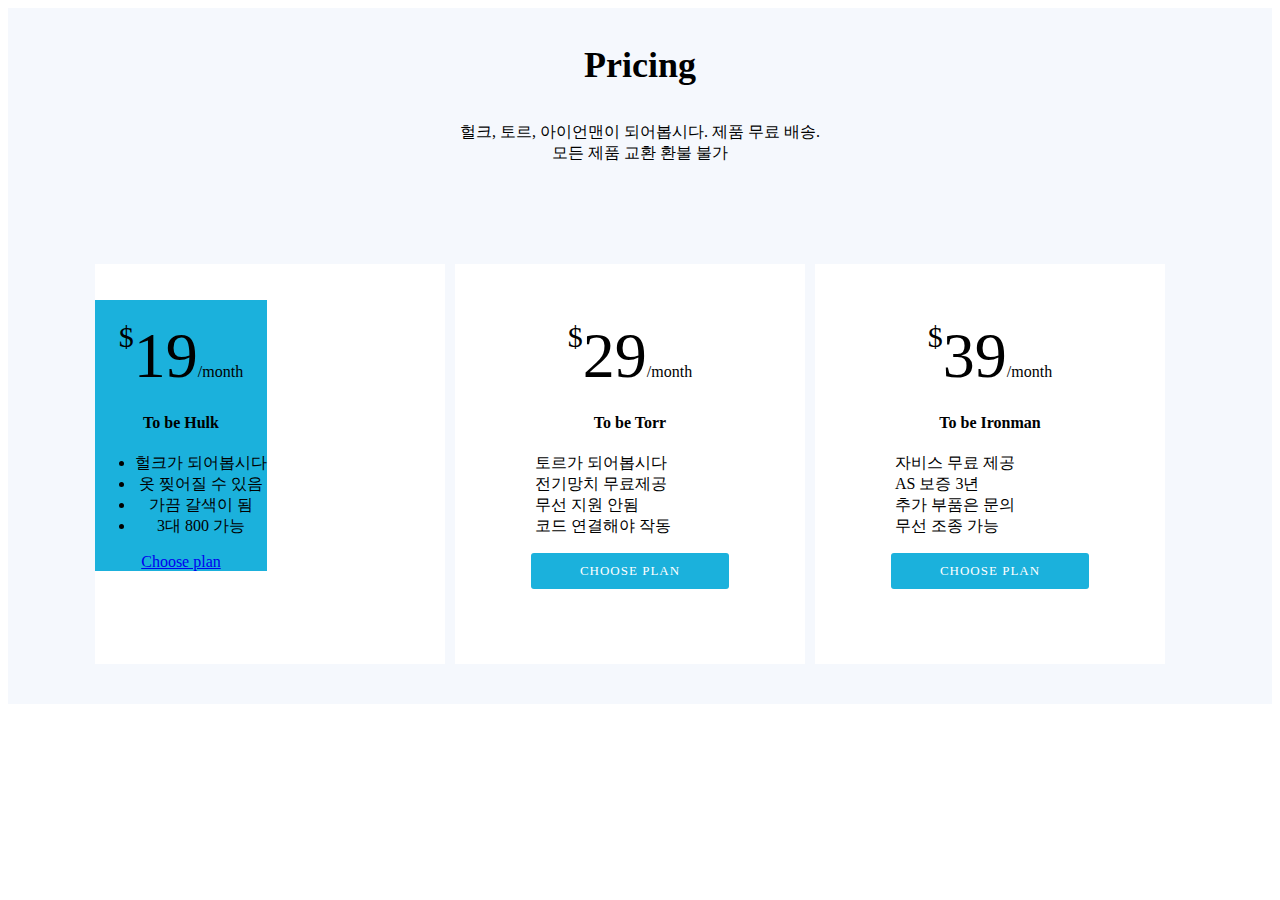
<file: 1주차금요일과제/asd.html>
<!DOCTYPE html>
<html lang="en">
<head>
    <meta charset="UTF-8">
    <title>Title</title>
    <style>


        #pwrap_3 {
            width: 100%;
            border: 0px;
            background-color: #f5f8fd;
        }
        
        #pmain_3 {
            width: 1100px;
            margin: 0 auto;
        }

        #pheader_3 {
            text-align: center;
        }

        #pheader_3 > h3 {
            width: 50%;
            display: inline-block;
            font-size: 36px;
        }


        .currency_3 {
            font-size: 30px;
            top: -30px;
            position: relative;
            font-weight: 400;
        }

        .month_3 {
            font-size: 16px;
            font-weight: 400;
        }

        .price_3 {
            font-size: 64px;
            font-weight: 400;
        }

        #pheader_3 > p {
            margin: 0 auto 30px auto;
            width: 50%;
            padding-bottom: 60px;
        }

        #pmain_3 {
            overflow: hidden;
            position: relative;
        }

        .pmainwrap_3 {
            width: 350px;
            height: 400px;
            float: left;
            margin: 10px 5px 40px 5px;
            padding: 36px 0px;
            text-align: center;
            box-sizing: border-box;
            background-color: white;
            position: relative;
            transition: 0.3s ease-in-out;
            z-index: 1;
            font-weight: 300;
            overflow: hidden;
        }

        .pmainwrap_3:hover {
            box-shadow: 0 1px 20px 10px lightgray;
            transform: scale(1.05);

        }

        .pmainwrap_3 > ul li {
            list-style: none;
            text-align: left;
            padding: 0 40px;
        }

        .pmainwrap_3 > a {
            display: inline-block;
            width: 150px;
            line-height: 16px;
            background-color: #1bb1dc;
            text-transform: uppercase;
            font-size: 13px;
            padding: 10px 24px;
            letter-spacing: 1px;
            border-radius: 3px;
            color: white;
            text-decoration: none;
            transition: 0.3s;
        }

        .mainbar_3 {
            box-sizing: border-box;
            height: 6px;
            width: 0;
            position: absolute;
            margin: -39px 0;
            background-color: #1bb1dc;
            float: left;
        }

        .mainbar_3:hover {
            width: 100%;
        }
        /*    animation-name: ani;*/
        /*    animation-duration: 1s;*/
        /*}*/

        /*@keyframes ani {*/
        /*    from {*/
        /*        width:0px;*/
        /*    }*/
        /*    to {*/
        /*        width: 350px;*/
        /*        background-color: #1bb1dc;*/
        /*    }*/

        .bar_3 {
            position: absolute;
            display: block;
            background: #1bb1dc;
            transition: all 0.5s;
            z-index: 2;
        }

        .bar_3:hover {

        }





    </style>
</head>
<body>
    <div id="pwrap_3">
        <div id="pheader_3">
            <h3>Pricing</h3>
            <p>헐크, 토르, 아이언맨이 되어봅시다. 제품 무료 배송.<br/>모든 제품 교환 환불 불가</p>
        </div>

        <div id="pmain_3">
            <div class="card_3">
                <div class="pmainwrap_3">
                    <div class="mainback_3"></div>
                    <span class="bar_3"><span></span>
                    <h3><span class="currency_3">$</span><span class="price_3">19</span><span class="month_3">/month</span></h3>
                    <h4>To be Hulk</h4>
                    <ul>
                        <li>헐크가 되어봅시다</li>
                        <li>옷 찢어질 수 있음</li>
                        <li>가끔 갈색이 됨</li>
                        <li>3대 800 가능</li>
                    </ul>
                    <a href="#none">Choose plan</a>
            </div>
                </div>
                <div class="pmainwrap_3">
                    <div class="mainback_3"></div>
                    <div class="mainbar_3"></div>
                    <h3><span class="currency_3">$</span><span class="price_3">29</span><span class="month_3">/month</span></h3>
                    <h4>To be Torr</h4>
                    <ul>
                        <li>토르가 되어봅시다</li>
                        <li>전기망치 무료제공</li>
                        <li>무선 지원 안됨</li>
                        <li>코드 연결해야 작동</li>
                    </ul>
                    <a href="#none">Choose plan</a>
                </div>
                <div class="pmainwrap_3">
                    <div class="mainback_3"></div>
                    <div class="mainbar_3"></div>
                    <h3><span class="currency_3">$</span><span class="price_3">39</span><span class="month_3">/month</span></h3>
                    <h4>To be Ironman</h4>
                    <ul>
                        <li>자비스 무료 제공</li>
                        <li>AS 보증 3년</li>
                        <li>추가 부품은 문의</li>
                        <li>무선 조종 가능</li>
                    </ul>
                    <a href="#none">Choose plan</a>
            </div>
        </div>
    </div>
</body>
</html>
</file>
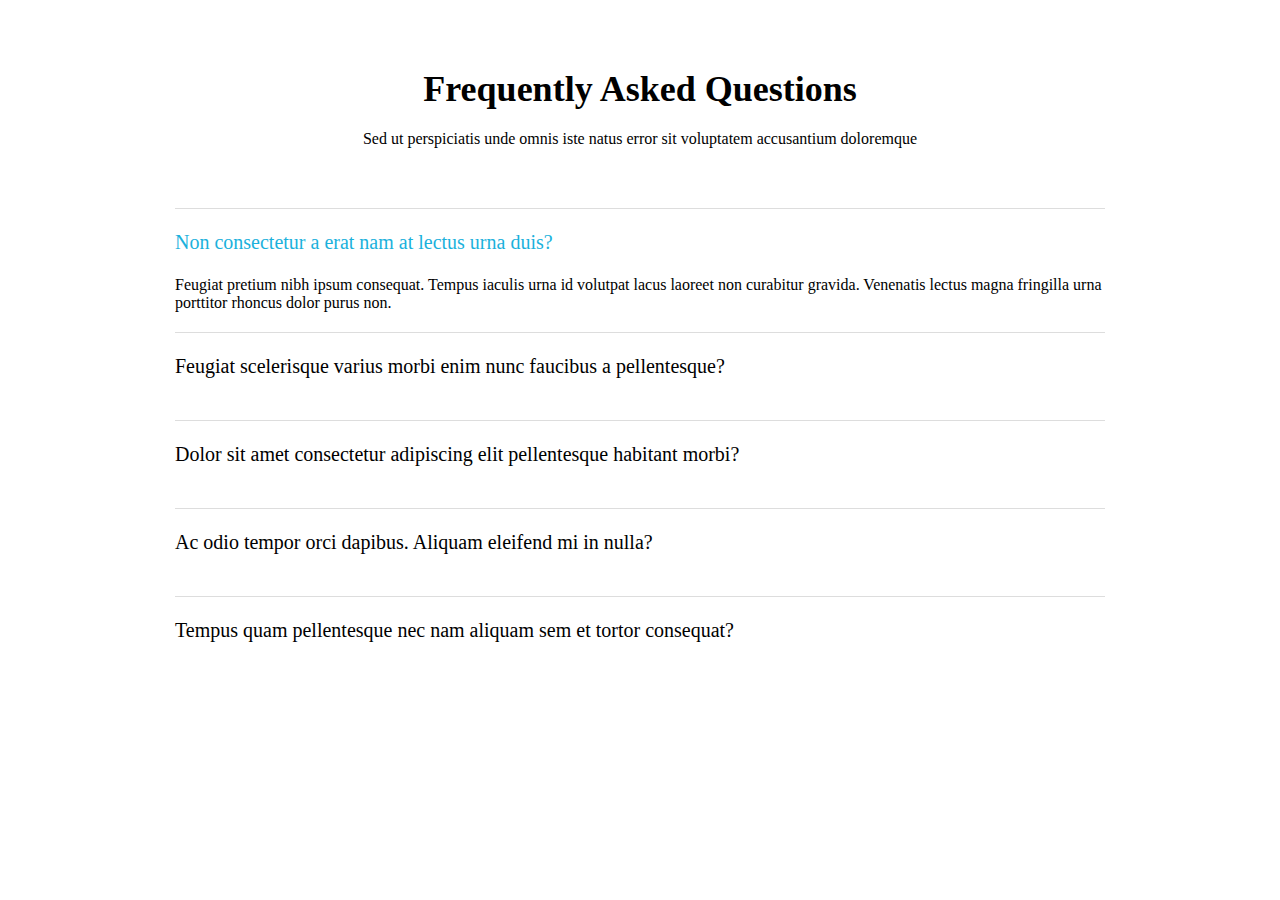
<file: 1주차금요일과제/FAQ.html>
<!DOCTYPE html>
<html lang="en">
<head>
    <meta charset="UTF-8">
    <title>Title</title>
    <link rel="stylesheet" href="FAQ.css"/>

</head>
<body>
<div class="FAQ_5">

        <div class="FAQ_header_5">
          <h3>Frequently Asked Questions</h3>
          <p class="A_5">Sed ut perspiciatis unde omnis iste natus error sit voluptatem accusantium doloremque</p>
        </div>

    <ul class="FAQ1_5">
      <li>
        <input
          type="radio"
          name="list_5"
          class="list-checkbox_5"
          id="list-input1_5"
          checked
        />
        <label for="list-input1_5" class="title_5">Non consectetur a erat nam at lectus urna duis?</label>

        <div class="desc_5">
          <div>
            Feugiat pretium nibh ipsum consequat. Tempus iaculis urna id volutpat lacus laoreet non curabitur gravida. Venenatis lectus magna fringilla urna porttitor rhoncus dolor purus non.
          </div>
        </div>
      </li>
      <li>
        <input
          type="radio"
          name="list_5"
          class="list-checkbox_5"
          id="list-input2_5"
        />
        <label for="list-input2_5" class="title_5">
            Feugiat scelerisque varius morbi enim nunc faucibus a pellentesque?
        </label>
        <div class="desc_5">
          <div>
            LDolor sit amet consectetur adipiscing elit pellentesque habitant morbi. Id interdum velit laoreet id donec ultrices. Fringilla phasellus faucibus scelerisque eleifend donec pretium. Est pellentesque elit ullamcorper dignissim. Mauris ultrices eros in cursus turpis massa tincidunt dui.
          </div>
        </div>
      </li>
      <li>
        <input
          type="radio"
          name="list_5"
          class="list-checkbox_5"
          id="list-input3_5"
        />
        <label for="list-input3_5" class="title_5">
            Dolor sit amet consectetur adipiscing elit pellentesque habitant morbi?
        </label>
        <div class="desc_5">
          <div>
            Eleifend mi in nulla posuere sollicitudin aliquam ultrices sagittis orci. Faucibus pulvinar elementum integer enim. Sem nulla pharetra diam sit amet nisl suscipit. Rutrum tellus pellentesque eu tincidunt. Lectus urna duis convallis convallis tellus. Urna molestie at elementum eu facilisis sed odio morbi quis
          </div>
        </div>
      </li>
      <li>
        <input
          type="radio"
          name="list_5"
          class="list-checkbox_5"
          id="list-input4_5"
        />
        <label for="list-input4_5" class="title_5">
            Ac odio tempor orci dapibus. Aliquam eleifend mi in nulla?</label>
        <div class="desc_5">
          <div>
            Dolor sit amet consectetur adipiscing elit pellentesque habitant morbi. Id interdum velit laoreet id donec ultrices. Fringilla phasellus faucibus scelerisque eleifend donec pretium. Est pellentesque elit ullamcorper dignissim. Mauris ultrices eros in cursus turpis massa tincidunt dui.
          </div>
        </div>
      </li>
      <li>
        <input
          type="radio"
          name="list_5"
          class="list-checkbox_5"
          id="list-input5_5"
        />
        <label for="list-input5_5" class="title_5">
            Tempus quam pellentesque nec nam aliquam sem et tortor consequat?
        </label>
        <div class="desc_5">
          <div>
           Molestie a iaculis at erat pellentesque adipiscing commodo. Dignissim suspendisse in est ante in. Nunc vel risus commodo viverra maecenas accumsan. Sit amet nisl suscipit adipiscing bibendum est. Purus gravida quis blandit turpis cursus in
          </div>
        </div>
      </li>
    </ul>


</div>






</body>
</html>
</file>
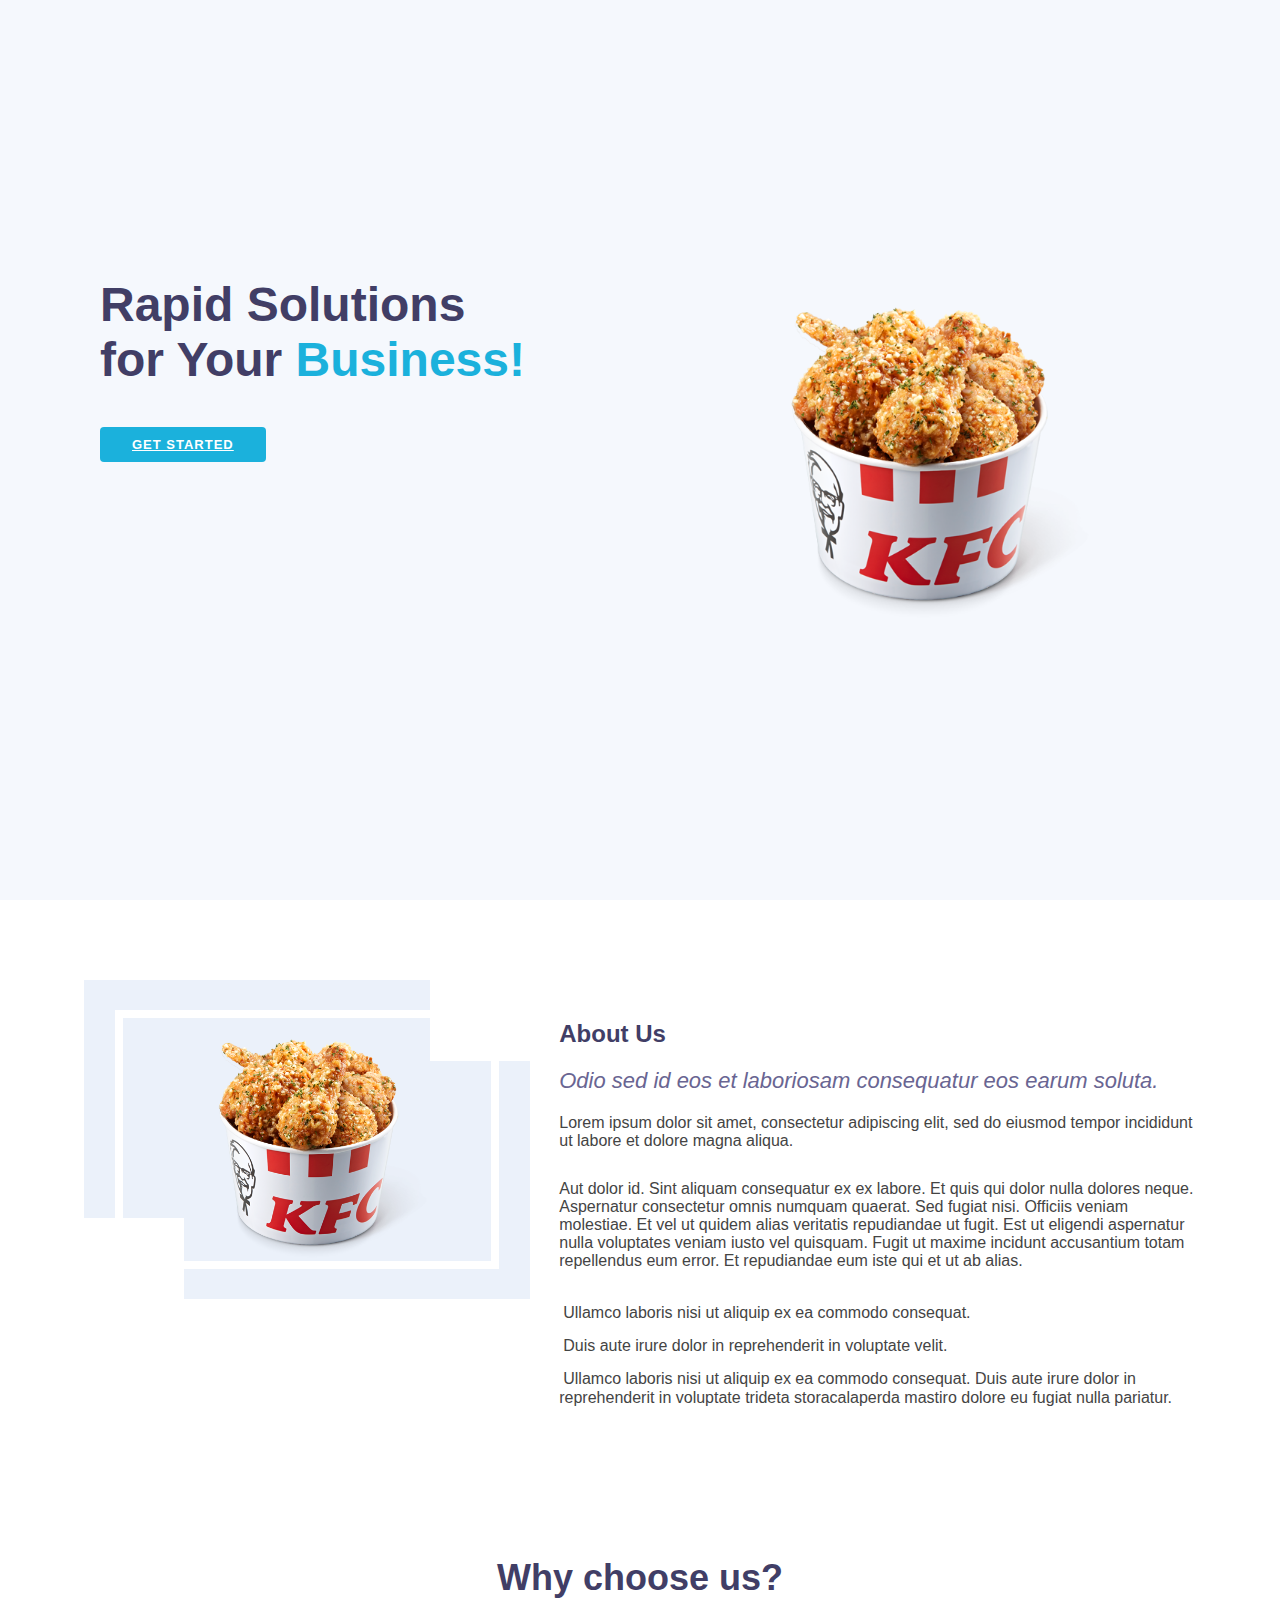
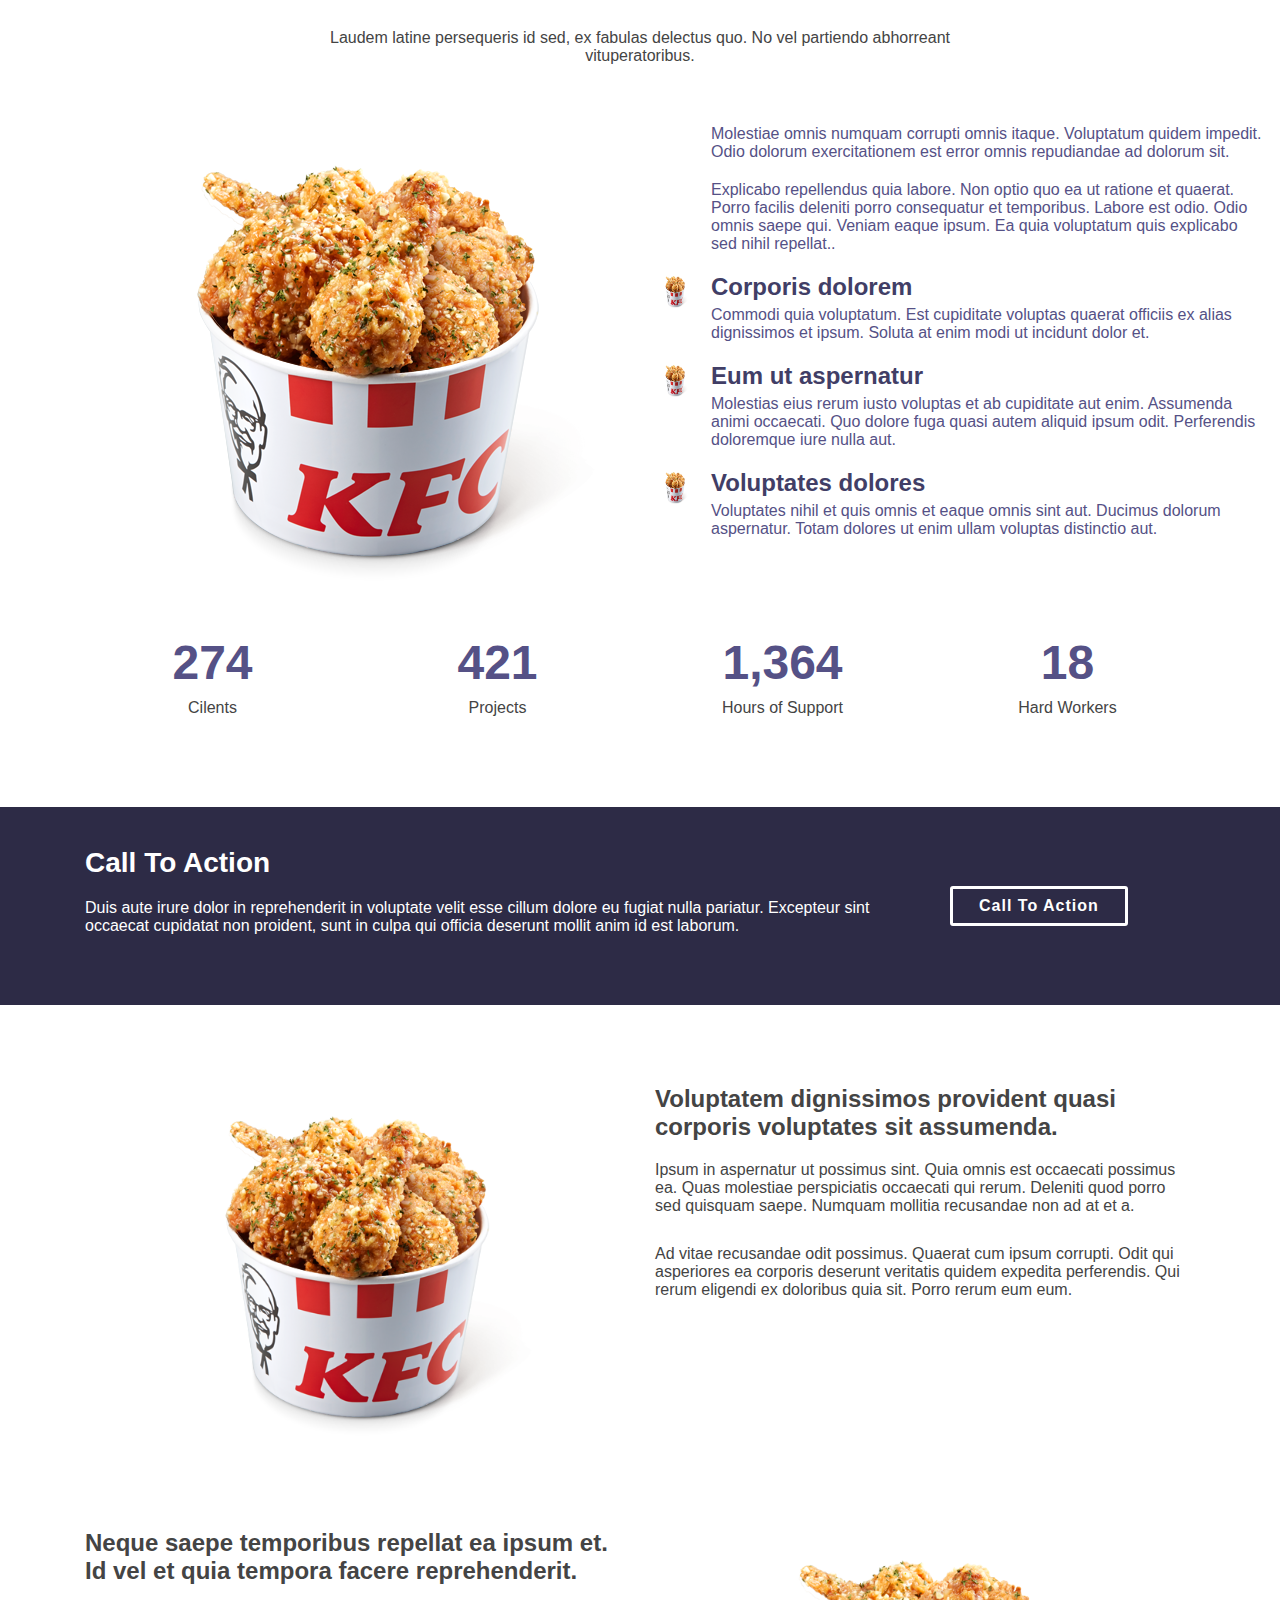
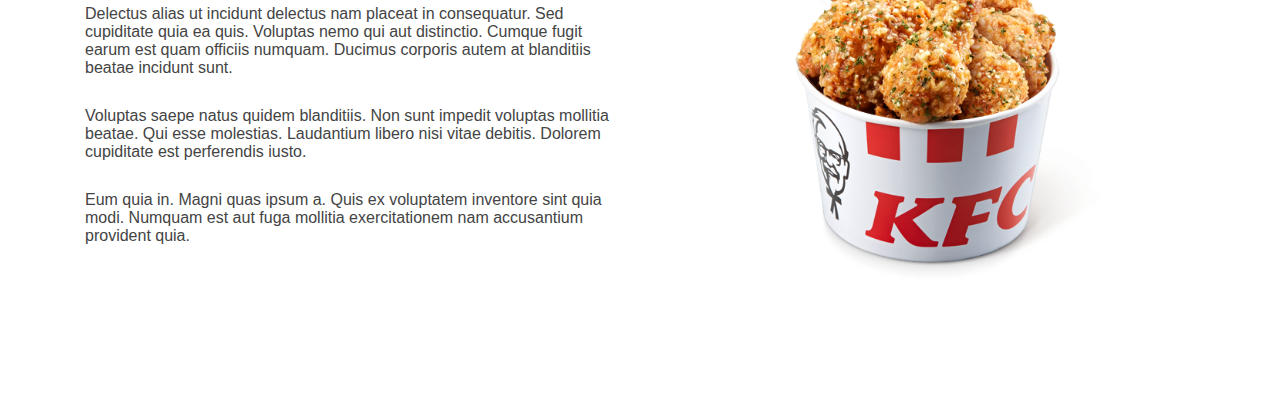
<file: 1주차금요일과제/main.html>
<html lang="ko">
<head>
    <meta charset="utf-8">
    <title>hi</title>
    <link href="css/style_2.css" rel="stylesheet">

    <link href="css/style_about_2.css" rel="stylesheet">
    <link href="css/style_call_2.css" rel="stylesheet">
    <link href="css/style_get_2.css" rel="stylesheet">
    <link href="css/style_vol_2.css" rel="stylesheet">
    <link href="css/style_why_2.css" rel="stylesheet">
    <link href="css/styletest_why_2.css" rel="stylesheet">
</head>
<body>
    <section id="intro_2" class="clearfix">
        <div class="container d-flex h-100">
            <div class="row justify-content-center align-self-center">
                <div class="col-md-6 intro-info order-md-first order-last">
                    <h2>Rapid Solutions<br>for Your <span>Business!</span></h2>
                    <div>
                        <a href="#" class="btn-get-started scrollto">Get Started</a>
<!--                        a link -> about-->
                    </div>
                </div>
                <div class="col-md-6 intro-img order-md-last order-first">
                    <img src="img/치킨.png" class="img-fluid" alt="">
                    <!--<img src="img/intro-img.svg" alt="" class="img-fluid">-->
                </div>
            </div>

        </div>
    </section><!-- #intro -->
    <section id="about_2">

        <div class="container">
            <div class="row">
                <div class="col-lg-5 col-md-6">
                    <div class="about-img">
                        <img src="img/치킨.png" alt="">
                        <!--              <img src="img/about-img.jpg" alt="">-->
                    </div>
                </div>

                <div class="col-lg-7 col-md-6">
                    <div class="about-content">
                        <h2>About Us</h2>
                        <h3>Odio sed id eos et laboriosam consequatur eos earum soluta.</h3>
                        <p>Lorem ipsum dolor sit amet, consectetur adipiscing elit, sed do eiusmod tempor incididunt ut labore et dolore magna aliqua.</p>
                        <p>Aut dolor id. Sint aliquam consequatur ex ex labore. Et quis qui dolor nulla dolores neque. Aspernatur consectetur omnis numquam quaerat. Sed fugiat nisi. Officiis veniam molestiae. Et vel ut quidem alias veritatis repudiandae ut fugit. Est ut eligendi aspernatur nulla voluptates veniam iusto vel quisquam. Fugit ut maxime incidunt accusantium totam repellendus eum error. Et repudiandae eum iste qui et ut ab alias.</p>
                        <ul>
                            <li><i class="ion-android-checkmark-circle"></i> Ullamco laboris nisi ut aliquip ex ea commodo consequat.</li>
                            <li><i class="ion-android-checkmark-circle"></i> Duis aute irure dolor in reprehenderit in voluptate velit.</li>
                            <li><i class="ion-android-checkmark-circle"></i> Ullamco laboris nisi ut aliquip ex ea commodo consequat. Duis aute irure dolor in reprehenderit in voluptate trideta storacalaperda mastiro dolore eu fugiat nulla pariatur.</li>
                        </ul>
                    </div>
                </div>
            </div>
        </div>
    </section><!-- #about -->
    <section id="why-us_2">
        <div class="container-fluid">
            <div class="header">
                <h3>Why choose us?</h3>
                <p>Laudem latine persequeris id sed, ex fabulas delectus quo. No vel partiendo abhorreant vituperatoribus.</p>
            </div>
            <div class="row">
                <div class="col">
                    <div class="img-fluid">
                        <img src="img/치킨.png" alt="">
                    </div>
                </div>
                <div class="col">
                    <div class="content">
                        <p>Molestiae omnis numquam corrupti omnis itaque. Voluptatum quidem impedit. Odio dolorum exercitationem est error omnis repudiandae ad dolorum sit.</p>
                        <p>
                            Explicabo repellendus quia labore. Non optio quo ea ut ratione et quaerat. Porro facilis deleniti porro consequatur
                            et temporibus. Labore est odio.

                            Odio omnis saepe qui. Veniam eaque ipsum. Ea quia voluptatum quis explicabo sed nihil repellat..
                        </p>
                        <div class="features">
                            <img src="img/치킨.png" alt="">
                            <h4>Corporis dolorem</h4>
                            <p>Commodi quia voluptatum. Est cupiditate voluptas quaerat officiis ex alias dignissimos et ipsum. Soluta at enim modi ut incidunt dolor et.</p>
                        </div>
                        <div class="features">
                            <img src="img/치킨.png" alt="">
                            <h4>Eum ut aspernatur</h4>
                            <p>Molestias eius rerum iusto voluptas et ab cupiditate aut enim. Assumenda animi occaecati. Quo dolore fuga quasi autem aliquid ipsum odit. Perferendis doloremque iure nulla aut.</p>
                        </div>
                        <div class="features">
                            <img src="img/치킨.png" alt="">
                            <h4>Voluptates dolores</h4>
                            <p>Voluptates nihil et quis omnis et eaque omnis sint aut. Ducimus dolorum aspernatur. Totam dolores ut enim ullam voluptas distinctio aut.</p>
                        </div>
                    </div>
                </div>
                <div class="footer">
                        <div class="row">
                            <div class="col">
                                <span data-toggle="counter-up">274</span>
                                <p>Cilents</p>
                            </div>
                            <div class="col">
                                <span data-toggle="counter-up">421</span>
                                <p>Projects</p>
                            </div>
                            <div class="col">
                                <span data-toggle="counter-up">1,364</span>
                                <p>Hours of Support</p>
                            </div>
                            <div class="col">
                                <span data-toggle="counter-up">18</span>
                                <p>Hard Workers</p>
                            </div>
                        </div>
                    </div>
            </div>
        </div>
    </section>
    <section id="call-to-action_2" class="wow fadeInUp" style="visibility: visible; animation-name: fadeInUp;">
         <div class="container">
             <div class="row">
                 <div class="col-lg-9 text-center text-lg-left">
                     <h3 class="cta-title">Call To Action</h3>
                     <p class="cta-text"> Duis aute irure dolor in reprehenderit in voluptate velit esse cillum dolore eu fugiat nulla pariatur. Excepteur sint occaecat cupidatat non proident, sunt in culpa qui officia deserunt mollit anim id est laborum.</p>
                 </div>
                 <div class="col-lg-3 cta-btn-container text-center">
                     <a class="cta-btn align-middle" href="#">Call To Action</a>
                 </div>
             </div>
         </div>
    </section><!-- #call-to-action -->
    <section id="features_2">
        <div class="container">
            <div class="row feature-item">
                <div class="col-lg-6 wow fadeInUp" style="visibility: visible; animation-name: fadeInUp;">
                    <img src="img/치킨.png" class="img-fluid" alt="">
                    <!--           <img src="img/features-1.svg" class="img-fluid" alt="">-->
                </div>
                <div class="col-lg-6 wow fadeInUp pt-5 pt-lg-0" style="visibility: visible; animation-name: fadeInUp;">
                    <h4>Voluptatem dignissimos provident quasi corporis voluptates sit assumenda.</h4>
                    <p>
                        Ipsum in aspernatur ut possimus sint. Quia omnis est occaecati possimus ea. Quas molestiae perspiciatis occaecati qui rerum. Deleniti quod porro sed quisquam saepe. Numquam mollitia recusandae non ad at et a.
                    </p>
                    <p>
                        Ad vitae recusandae odit possimus. Quaerat cum ipsum corrupti. Odit qui asperiores ea corporis deserunt veritatis quidem expedita perferendis. Qui rerum eligendi ex doloribus quia sit. Porro rerum eum eum.
                    </p>
                </div>
            </div>

            <div class="row feature-item mt-5 pt-5">
                <div class="col-lg-6 wow fadeInUp order-1 order-lg-2" style="visibility: visible; animation-name: fadeInUp;">
                    <img src="img/치킨.png" class="img-fluid" alt="">
                    <!--            <img src="img/features-2.svg" class="img-fluid" alt="">-->
                </div>

                <div class="col-lg-6 wow fadeInUp pt-4 pt-lg-0 order-2 order-lg-1" style="visibility: visible; animation-name: fadeInUp;">
                    <h4>Neque saepe temporibus repellat ea ipsum et. Id vel et quia tempora facere reprehenderit.</h4>
                    <p>
                        Delectus alias ut incidunt delectus nam placeat in consequatur. Sed cupiditate quia ea quis. Voluptas nemo qui aut distinctio. Cumque fugit earum est quam officiis numquam. Ducimus corporis autem at blanditiis beatae incidunt sunt.
                    </p>
                    <p>
                        Voluptas saepe natus quidem blanditiis. Non sunt impedit voluptas mollitia beatae. Qui esse molestias. Laudantium libero nisi vitae debitis. Dolorem cupiditate est perferendis iusto.
                    </p>
                    <p>
                        Eum quia in. Magni quas ipsum a. Quis ex voluptatem inventore sint quia modi. Numquam est aut fuga mollitia exercitationem nam accusantium provident quia.
                    </p>
                </div>

            </div>

        </div>
    </section><!-- #about -->

</body>
</html>
</file>
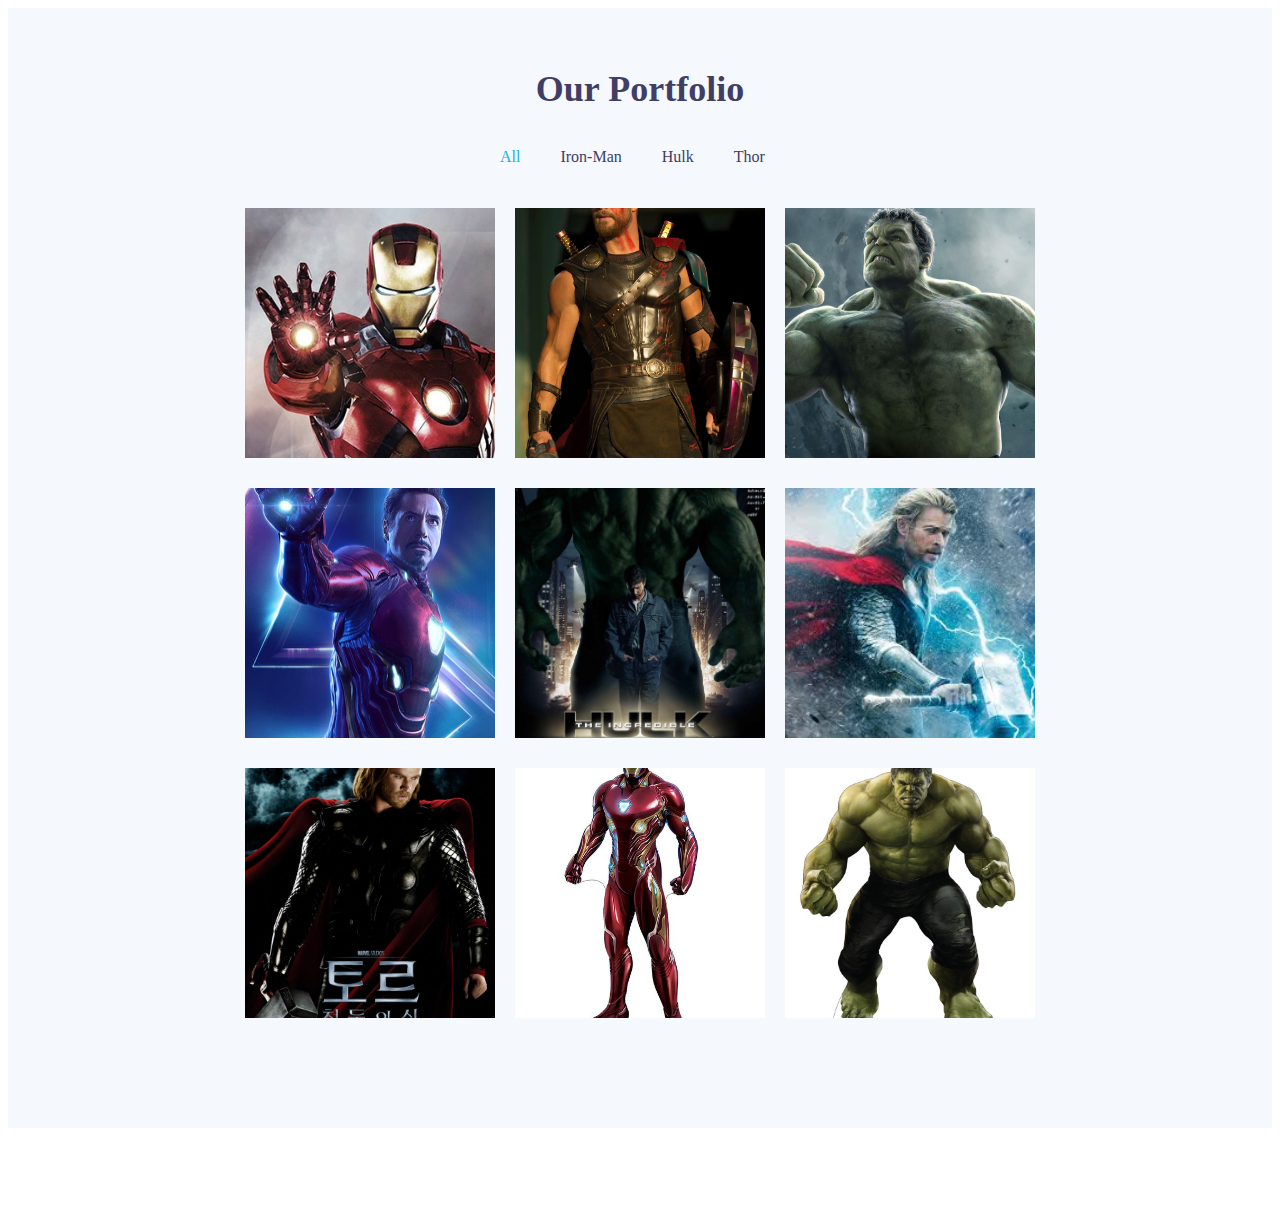
<file: 1주차금요일과제/portfolio.html>
<!DOCTYPE html>
<html lang="en">
<head>
    <meta charset="UTF-8">
    <title>Rapid Bootstrap Template</title>

    <link rel="stylesheet" href="https://maxcdn.bootstrapcdn.com/font-awesome/4.7.0/css/font-awesome.min.css">
    <link rel="stylesheet" href="portfolio.css" type="text/css">

</head>
<body>

<!--/////////////////////////////////Portfolio section//////////////////////////////////////////////////-->
<!--////////////////////////////////////////////////////////////////////////////////////////////////////-->

    <div id="portfolio_1">
        <div id="portfolio_content_1">
            <div id="portfolio_content_title_1"><h3>Our Portfolio</h3></div>
            <div id="portfolio_category_1">
                <div id="portfolio_list_1">
                    <div class="port_category_item_1">
                        <input name="k_1" id="all_1" type="radio" checked="true"><label id="all_label_id" for="all_1">All</label>
                    </div>
                    <div class="port_category_item_1">
                        <input name="k_1" id="ironMan_1" type="radio"><label id="im_label_id" for="ironMan_1">Iron-Man</label>
                    </div>
                    <div class="port_category_item_1">
                        <input name="k_1" id="hulk_1" type="radio"><label id="hk_label_id" for="hulk_1">Hulk</label>
                    </div>
                    <div class="port_category_item_1">
                        <input name="k_1" id="thor_1" type="radio"><label id="tr_label_id" for="thor_1">Thor</label>
                    </div>
                </div>
            </div>
            <div id="portfolio_img_1">

                <div class="temp_1" class="im_img_1">
                    <img src="img1/im1.jpeg" alt="img" class="port_img_item_1">
                    <div class="img_info_1">
                        <div class="img_name_1">Iron Man 1</div>
                        <div class="img_class_1">Iron Man</div>
                        <div class="img_icon">
                            <a href="https://bootstrapmade.com/demo/themes/Rapid/">
                                <i class="fa fa-twitter fa-lg" aria-hidden="true"></i>
                            </a>
                            <a href="https://bootstrapmade.com/demo/themes/Rapid/">
                                <i class="fa fa-facebook fa-lg" aria-hidden="true"></i>
                            </a>
                        </div>
                    </div>
                </div>
                <div class="temp_1" class="tr_img_1">
                    <img src="img1/thor1.jpeg" alt="img" class="port_img_item_1">
                    <div class="img_info_1">
                        <div class="img_name_1">Thor 1</div>
                        <div class="img_class_1">Thor</div>
                        <div class="img_icon">
                            <a href="https://bootstrapmade.com/demo/themes/Rapid/">
                                <i class="fa fa-twitter fa-lg" aria-hidden="true"></i>
                            </a>
                            <a href="https://bootstrapmade.com/demo/themes/Rapid/">
                                <i class="fa fa-facebook fa-lg" aria-hidden="true"></i>
                            </a>
                        </div>
                    </div>
                </div>
                <div class="temp_1" class="hk_img_1">
                    <img src="img1/hulk1.jpeg" alt="img" class="port_img_item_1">
                    <div class="img_info_1">
                        <div class="img_name_1">Hulk 1</div>
                        <div class="img_class_1">Hulk</div>
                        <div class="img_icon">
                            <a href="https://bootstrapmade.com/demo/themes/Rapid/">
                                <i class="fa fa-twitter fa-lg" aria-hidden="true"></i>
                            </a>
                            <a href="https://bootstrapmade.com/demo/themes/Rapid/">
                                <i class="fa fa-facebook fa-lg" aria-hidden="true"></i>
                            </a>
                        </div>
                    </div>
                </div>
                <div class="temp_1" class="im_img_1">
                    <img src="img1/im2.jpeg" alt="img" class="port_img_item_1">
                    <div class="img_info_1">
                        <div class="img_name_1">Iron Man 2</div>
                        <div class="img_class_1">Iron Man</div>
                        <div class="img_icon">
                            <a href="https://bootstrapmade.com/demo/themes/Rapid/">
                                <i class="fa fa-twitter fa-lg" aria-hidden="true"></i>
                            </a>
                            <a href="https://bootstrapmade.com/demo/themes/Rapid/">
                                <i class="fa fa-facebook fa-lg" aria-hidden="true"></i>
                            </a>
                        </div>
                    </div>
                </div>

                <div class="temp_1" class="hk_img_1">
                    <img src="img1/hulk2.jpeg" alt="img" class="port_img_item_1">
                    <div class="img_info_1">
                        <div class="img_name_1">Hulk 2</div>
                        <div class="img_class_1">Hulk</div>
                        <div class="img_icon">
                            <a href="https://bootstrapmade.com/demo/themes/Rapid/">
                                <i class="fa fa-twitter fa-lg" aria-hidden="true"></i>
                            </a>
                            <a href="https://bootstrapmade.com/demo/themes/Rapid/">
                                <i class="fa fa-facebook fa-lg" aria-hidden="true"></i>
                            </a>
                        </div>
                    </div>
                </div>
                <div class="temp_1" class="tr_img_1">
                    <img src="img1/thor2.jpeg" alt="img" class="port_img_item_1">
                    <div class="img_info_1">
                        <div class="img_name_1">Thor 2</div>
                        <div class="img_class_1">Thor</div>
                        <div class="img_icon">
                            <a href="https://bootstrapmade.com/demo/themes/Rapid/">
                                <i class="fa fa-twitter fa-lg" aria-hidden="true"></i>
                            </a>
                            <a href="https://bootstrapmade.com/demo/themes/Rapid/">
                                <i class="fa fa-facebook fa-lg" aria-hidden="true"></i>
                            </a>
                        </div>
                    </div>
                </div>
                <div class="temp_1" class="tr_img_1">
                    <img src="img1/thor3.jpeg" alt="img" class="port_img_item_1">
                    <div class="img_info_1">
                        <div class="img_name_1">Thor 3</div>
                        <div class="img_class_1">Thor</div>
                        <div class="img_icon">
                            <a href="https://bootstrapmade.com/demo/themes/Rapid/">
                                <i class="fa fa-twitter fa-lg" aria-hidden="true"></i>
                            </a>
                            <a href="https://bootstrapmade.com/demo/themes/Rapid/">
                                <i class="fa fa-facebook fa-lg" aria-hidden="true"></i>
                            </a>
                        </div>
                    </div>
                </div>
                <div class="temp_1" class="im_img_1">
                    <img src="img1/im3.jpeg" alt="img" class="port_img_item_1">
                    <div class="img_info_1">
                        <div class="img_name_1">Iron Man 3</div>
                        <div class="img_class_1">Iron Man</div>
                        <div class="img_icon">
                            <a href="https://bootstrapmade.com/demo/themes/Rapid/">
                                <i class="fa fa-twitter fa-lg" aria-hidden="true"></i>
                            </a>
                            <a href="https://bootstrapmade.com/demo/themes/Rapid/">
                                <i class="fa fa-facebook fa-lg" aria-hidden="true"></i>
                            </a>
                        </div>
                    </div>
                </div>
                <div class="temp_1 hk_img_1">
                    <img src="img1/hulk3.jpeg" alt="img" class="port_img_item_1 hk_img_1">
                    <div class="img_info_1">
                        <div class="img_name_1">Hulk 3</div>
                        <div class="img_class_1">Hulk</div>
                        <div class="img_icon">
                            <a href="https://bootstrapmade.com/demo/themes/Rapid/">
                                <i class="fa fa-twitter fa-lg" aria-hidden="true"></i>
                            </a>
                            <a href="https://bootstrapmade.com/demo/themes/Rapid/">
                                <i class="fa fa-facebook fa-lg" aria-hidden="true"></i>
                            </a>
                        </div>
                    </div>
                </div>
            </div>
        </div>
    </div>

</body>
</html>
</file>
<file: 1주차금요일과제/FAQ.css>
.FAQ_5 html,.FAQ_5 body {
        width:100%;
        margin : 0; padding:0;
      }

        .FAQ_5{
            padding:60px 0;
            margin: 0 auto;
            width:100%;
            background-color: white;

        }
        .FAQ_header_5{
            width: 1110px;
            margin:0 auto;
            text-align:center;
        }
        .FAQ_header_5 h3{
            font-size:36px;
            margin: 0 0 20px;
        }
        .FAQ_header_5 p {
            width: 555px;
            margin: 0 auto;
            padding: 0 0 60px;
        }


        .FAQ1_5 {
          list-style: none;
          padding: 0;
            width:930px;
            margin: 0 auto;
        }
        .FAQ_5 > li {
          padding: 0;
        }
        .list-checkbox_5 {
          display: none;
        }
        .title_5 {
          padding: 22px 20px 22px 0;
          margin: 0;
          border-top: 1px solid #ddd;
          cursor: pointer;
          display: block;
            font-size: 20px;
        }

        .desc_5 {
          max-height: 0;
          overflow: hidden;
          transition: 0.5s;
            margin-bottom: 20px;
        }

        .list-checkbox_5:checked + .title_5 + .desc_5 {
          max-height: 1000px;
        }
        .list-checkbox_5:checked+ .title_5{
            color: #1bb1dc;
        }
</file>
<file: 1주차금요일과제/css/style_2.css>
*{
  box-sizing: border-box;
}
body {
  background: #fff;
  color: #444;
  font-family: "Open Sans", sans-serif;
}

a {
  color: #1bb1dc;
  transition: 0.5s;
}

a:hover,
a:active,
a:focus {
  color: #0a98c0;
  outline: none;
  text-decoration: none;
}

p {
  padding: 0;
  margin: 0 0 30px 0;
}

h1, h2, h3, h4, h5, h6 {
  font-family: "Montserrat", sans-serif;
  font-weight: 400;
  margin: 0 0 20px 0;
  padding: 0;
}

.container{
  max-width: 1140px;
  margin-right: auto;
  margin-left: auto;
}
</file>
<file: 1주차금요일과제/css/style_about_2.css>
#about_2 {
  padding: 80px 0;
}

#about_2 .about-content {
  padding-top: 40px;
}

#about_2 .about-content h2 {
  color: #413e66;
  font-family: "Montserrat", sans-serif;
  font-weight: 700;
}

#about_2 .about-content h3 {
  color: #696592;
  font-weight: 400;
  font-size: 22px;
  font-style: italic;
}

#about_2 .about-content ul {
  list-style: none;
  padding: 0;
}

#about_2 .about-content ul li {
  padding-bottom: 10px;
}

#about_2 .about-content ul li i {
  font-size: 20px;
  padding-right: 4px;
  color: #1bb1dc;
}

#about_2 .about-img {
  position: relative;
  margin: 30px 30px 30px 30px;
}

#about_2 .about-img img {
  width: 100%;
  border: 8px solid #fff;
  transition: .5s;
}

#about_2 .about-img img:hover {
  width: 100%;
  -webkit-transform: scale(1.03);
  transform: scale(1.03);
}

#about_2 .about-img::before {
  position: absolute;
  left: -31px;
  top: -30px;
  width: 90%;
  height: 92%;
  z-index: -1;
  content: '';
  background-color: #ebf1fa;
  transition: .5s;
}

#about_2 .about-img::after {
  position: absolute;
  right: -31px;
  bottom: -30px;
  width: 90%;
  height: 92%;
  z-index: -1;
  content: '';
  background-color: #ebf1fa;
  transition: .5s;
}

#about_2 .row{
  display: flex;
}
#about_2 .row>div{
  padding: 0 15px;

}
#about_2 .row>div:nth-child(1){
  flex: 0 0 41.6%;
  max-width: 41.6%;
}
#about_2 .row> div:first-child{
  position: relative;
}
#about_2 .row>div:first-child img{
  z-index: 999;
}
</file>
<file: 1주차금요일과제/css/style_call_2.css>
#call-to-action_2 {
  background: #2d2b46;
  background-size: cover;
  padding: 40px 0;
}

#call-to-action_2 .cta-title {
  color: #fff;
  font-size: 28px;
  font-weight: 700;
}

#call-to-action_2 .cta-text {
  color: #fff;
}

#call-to-action_2 .cta-btn {
  font-family: "Montserrat", sans-serif;
  font-weight: 700;
  font-size: 16px;
  letter-spacing: 1px;
  display: inline-block;
  padding: 8px 26px;
  border-radius: 3px;
  transition: 0.5s;
  margin: 10px;
  border: 3px solid #fff;
  color: #fff;
}

#call-to-action_2 .cta-btn:hover {
  background: #1bb1dc;
  border: 3px solid #1bb1dc;
}
#call-to-action_2 .row{
  display: flex;
  align-self: center;
  justify-content: flex-end;
}
#call-to-action_2 .row>div{
  padding: 0 15px;
}
#call-to-action_2 .row> :nth-child(1){
  flex: 0 0 75%;
  max-width: 75%;
}
#call-to-action_2 .col-lg-3{
  flex: 0 0 25%;
  max-width: 25%;
  text-align: center;
  align-items: center;
  display: flex;
}
#call-to-action_2 .cta-btn{
    text-decoration: none;
}
</file>
<file: 1주차금요일과제/css/style_vol_2.css>
#features_2 {
  padding: 80px 0;
}

#features_2 h4 {
  font-weight: 600;
  font-size: 24px;
}
#features_2 .row{
  display: flex;
}
#features_2 .row>div{
    padding: 0 15px;
    padding-bottom: 40px;

}
#features_2 .row> :nth-child(1){
  flex: 0 0 50%;
  max-width: 50%;
}

#features_2 .order-lg-2 {
  order: 2;
}
#features_2 .img-fluid{
  max-width: 100%;
  height: auto;
}
#features_2 .pt-5{
  padding-top:3rem;
}
</file>
<file: 1주차금요일과제/css/style_why_2.css>
#why-us_2 {
  padding: 60px 0;
}

#why-us_2 .why-us-content .features {
  margin: 0 0 15px 0;
  padding: 0;
  transition: 0.3s ease-in-out;
}

#why-us_2 .why-us-content .features i {
  font-size: 36px;
  float: left;
}

#why-us_2 .why-us-content .features h4 {
  font-size: 24px;
  font-weight: 600;
  margin-left: 56px;
  color: #413e66;
  margin-bottom: 5px;
}

#why-us_2 .why-us-content .features p {
  font-size: 16px;
  margin-left: 56px;
  color: #555186;
}

#why-us_2 .counters {
  padding-top: 40px;
}

#why-us_2 .counters span {
  font-family: "Montserrat", sans-serif;
  font-weight: bold;
  font-size: 48px;
  display: block;
  color: #555186;
}

#why-us_2 .counters p {
  padding: 0;
  margin: 0 0 20px 0;
  font-family: "Montserrat", sans-serif;
  font-size: 14px;
  color: #8a87b6;
}
</file>
<file: 1주차금요일과제/css/styletest_why_2.css>
*{
    box-sizing: border-box;
    margin: 0;padding: 0;
}
#why-us_2{
    width: 100%;
}
#why-us_2 .container-fluid{
    width: 100%;
    padding: 0 15px;
    margin: 0 auto;
}
#why-us_2 .header{
    width: 100%;
}
#why-us_2 h3{
    text-align: center;
    margin-bottom: 30px;
    font-size: 36px;
    color: #413e66;
    font-weight: 700;
    position: relative;
    font-family: "Montserrat", sans-serif;
}
#why-us_2 .header p{
    width: 50%;
    text-align: center;
    margin: auto;
    padding-bottom: 60px;
}

#why-us_2 .row{
    display: flex;
    flex-wrap: wrap;
    margin: 0 -15px;
}
#why-us_2 .col{
    flex: 0 0 50%;
    max-width: 50%;
    position: relative;
    width: 100%;
    padding: 0 15px;
}
#why-us_2 .content{
    flex: 0 0 50%;

}
#why-us_2 .features {
    margin-bottom: 15px;
}


#why-us_2 .content img{
    width: 40px;
    height: 36px;
    float: left;
}
#why-us_2 h4{
    font-family: "Montserrat", sans-serif;
    font-size: 24px;
    font-weight: 600;
    margin-left: 56px;
    margin-bottom: 5px;
    color: #413e66;
    padding: 0;
}
#why-us_2 .content p{
    font-size: 16px;
    margin-left: 56px;
    margin-bottom: 20px;
    color: #555186;
}
#why-us_2 .footer{
    max-width: 1140px;
    width: 100%;
    margin: 0 auto;
    padding: 0 15px;
}
#why-us_2 .footer .row{
    padding-top: 40px;
}
#why-us_2 .footer .col{
    flex: 0 0 25%;
    max-width: 25%;
    text-align: center;
    padding: 0 15px;
}
#why-us_2 span{
    font-family: "Montserrat", sans-serif;
    font-size: 48px;
    font-weight: bold;
    display: block;
    color: #555186;
    line-height: 72px;
}
</file>
<file: 1주차금요일과제/portfolio.css>
#portfolio_1 {
    position: relative;
    top: 0;
    left: 0;
    margin: 0;
    padding: 60px 0;
    background-color: #f5f8fd;
    width: 100%;
    height: 1000px;
}

#portfolio_content_1 {
    /*width: 80%;*/
    width: 1100px;
    margin: 0 auto;
    height: 1000px;
    position: relative;
}

#portfolio_content_title_1 {
    height: 60px;
    text-align: center;
    margin: 0 0 20px;
    color: #413E66;
}

#portfolio_content_title_1 h3 {
    font-size: 36px;
    margin: 0 0 20px;
    text-align: center;
}

#portfolio_category_1 {
    height: 60px;
    position: relative;
    text-align: center;
}


#portfolio_list_1 {
    margin: 0 auto;
    width: 320px;
    height: 60px;
    text-align: center;
}


.port_category_item_1 {
    color: black;
    display: block;
    float: left;
    margin: 0 20px;
    font-size: 16px;
}

.port_category_item_1 input {
    display: none;
}

.port_category_item_1 label {
    color: #413E66;
}

.port_category_item_1 input:checked ~ label {
    color: #1bb1dc
}

.temp_1 {
    width: 250px;
    height: 250px;
    margin: 0 10px 30px  10px;
    position: relative;
    z-index: 2;
    float: left;
    overflow: hidden;
}

#all_1 {
    color: #1bb1dc;
}

#portfolio_img_1 {
    margin: 0 auto;
    text-align: center;
    height: inherit;
    width: 810px;
    overflow: hidden;
}

.port_img_item_1 {
    width: 250px;
    height: 250px;
    object-fit: cover;
    display: inline-block;
    z-index: 30;
}

.port_img_item_1:hover + .img_info_1 {
    background-color: rgba(29,28,41,0.6);
    /*opacity: 40%;*/
    top: 0%;
}


.img_info_1 {
    position: absolute;
    /*overflow: hidden;*/
    display: inline-block;
    background-color: rgba(29,28,41,0);
    /*opacity: 0%;*/
    width: 250px;
    height: 250px;
    top: 100%;
    right: 0%;
    /*top:100%;*/
    z-index: 50;
}

.img_name_1 {
    font-size: 18px;
    font-weight: bold;
}

.img_info_1 div {
    color: white;
    margin-top: 40px;
}

.img_class_1 {
    font-size: 14px;
    font-style: italic;
    box-sizing: border-box;
    margin-bottom: 15px;
    color: white;
}

.img_icon a i {
    width: 35px;
    height: 35px;
    color: white;
    margin: 2px 5px;
    background-color: transparent;
}
</file>
<file: 1주차금요일과제/css/style_get_2.css>
#intro_2 {
  width: 100%;
  height: 100vh;
  position: relative;
  background: #f5f8fd url("https://bootstrapmade.com/demo/themes/Rapid/img/intro-bg.jpg") center top no-repeat;
  background-size: cover;
}

section#intro_2 {}

#intro_2 .intro-info h2 {
  color: #413e66;
  margin-bottom: 40px;
  font-size: 48px;
  font-weight: 700;
}

#intro_2 .intro-info h2 span {
  color: #1bb1dc;
}

#intro_2 .intro-info .btn-get-started,
#intro_2 .intro-info .btn-services {
  font-family: "Montserrat", sans-serif;
  font-size: 13px;
  font-weight: 600;
  text-transform: uppercase;
  letter-spacing: 1px;
  display: inline-block;
  padding: 10px 32px;
  border-radius: 4px;
  transition: 0.5s;
  color: #ffffff;
  background: #1bb1dc;
}

#intro_2 .intro-info .btn-get-started:hover,
#intro_2 .intro-info .btn-services:hover {
  background: #0a98c0;
}

/*.container{*/
/*    width: 100%;*/
/*    padding-right: 15px;*/
/*    padding-left: 15px;*/
/*    margin-right: auto;*/
/*    margin-left: auto;*/
/*}*/
/*.row{*/
/*    display: flex;*/
/*    flex-wrap: wrap;*/
/*    margin-right: -15px;*/
/*    margin-left: -15px;*/
/*    align-self: center;*/
/*}*/
/*.intro-info{*/
/*    padding-top: 80px;*/
/*}*/
/*.img-fluid{*/
/*    flex: 0 0 50%;*/
/*    position: relative;*/
/*    max-width: 50%;*/
/*}*/
#intro_2 .container{
    margin: 0 auto;
    width: 100%; height: 100%;
    padding: 0 15px;
    max-width: 1140px;
    display: flex;
}
#intro_2 .row{
  align-self: center;
  display: flex;
  flex-wrap: wrap;
  margin: 0 auto;
}
#intro_2 .row .col-md-6{
  flex: 0 0 50%;
  max-width: 50%;
  padding: 0 15px;
}
#intro_2 .img-fluid{
  max-width: 100%;
  height: auto;
}
</file>
